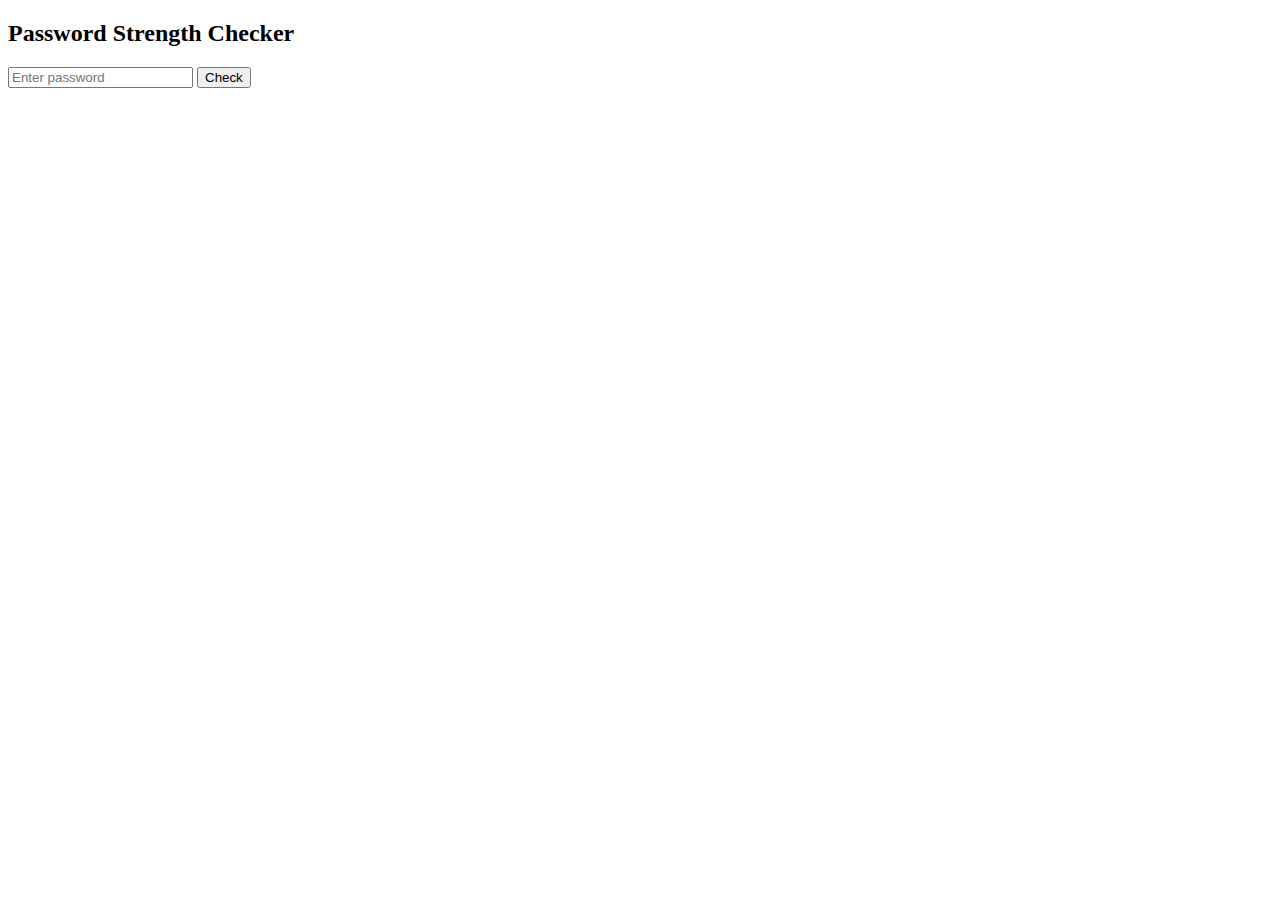
<file: index.html>
<!DOCTYPE html>
<html>
<head>
    <title>Password Strength Checker</title>
</head>
<body>

    <h2>Password Strength Checker</h2>

    <input type="password" id="password" placeholder="Enter password">
    <button onclick="checkStrength()">Check</button>

    <p id="result"></p>

    <script src="script.js"></script>

</body>
</html>
</file>
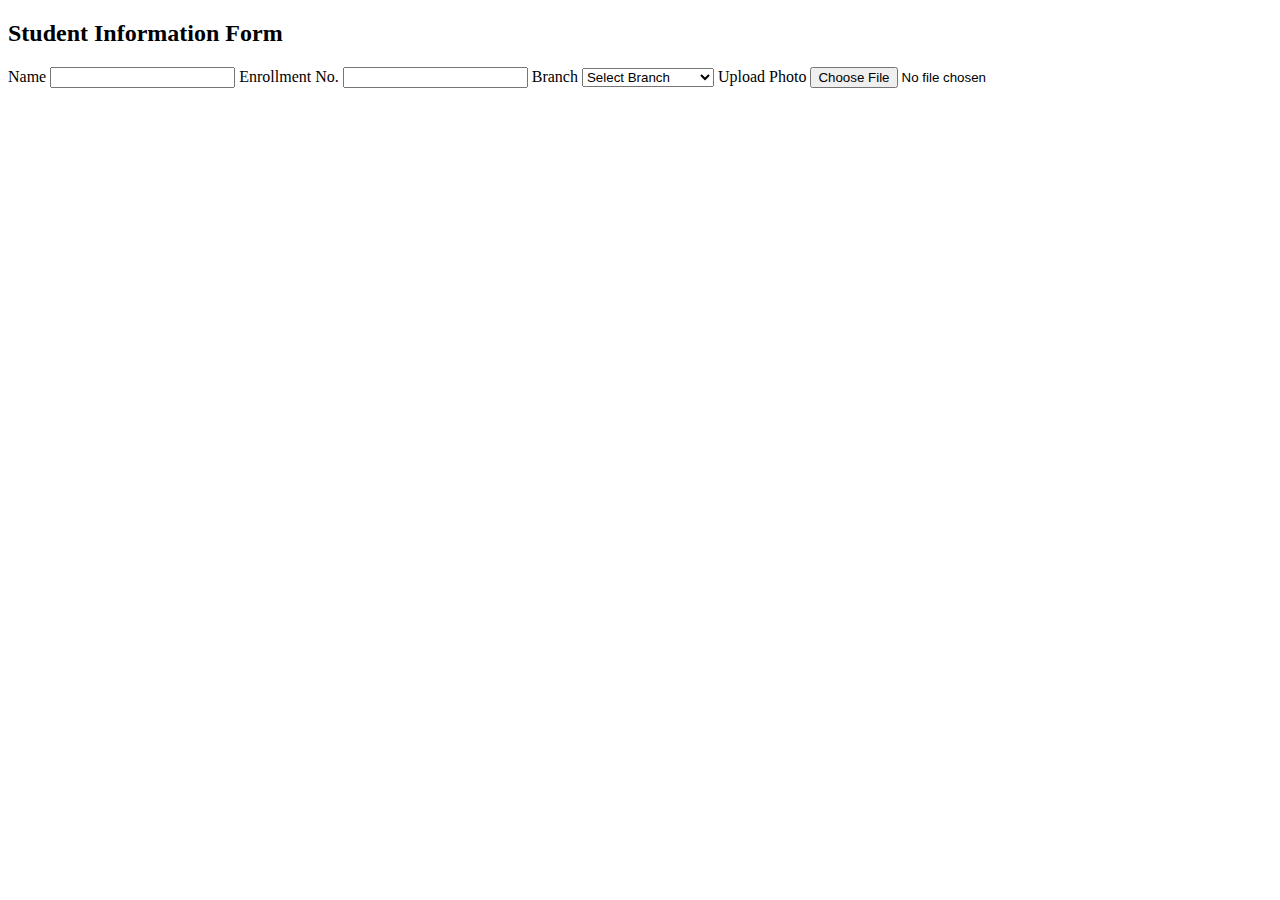
<file: page.html>
<!DOCTYPE html>
<html lang="en">
<head>
    <meta charset="UTF-8">
    <meta name="viewport" content="width=device-width, initial-scale=1.0">
    <title>Student Form</title>
</head>
<body>

    <h2>Student Information Form</h2>

    <form>
        <label>Name</label>
        <input type="text" name="name" required>

        <label>Enrollment No.</label>
        <input type="text" name="enrollment" required>

        <label>Branch</label>
        <select name="branch" required>
            <option value="">Select Branch</option>
            <option>Computer Science</option>
            <option>Electronics</option>
            <option>Mechanical</option>
            <option>Civil</option>
            <option>IT</option>
            <option>IOT</option>
        </select>

        <label>Upload Photo</label>
        <input type="file" name="photo" accept="image/*" required>

        <button type="submit
</file>
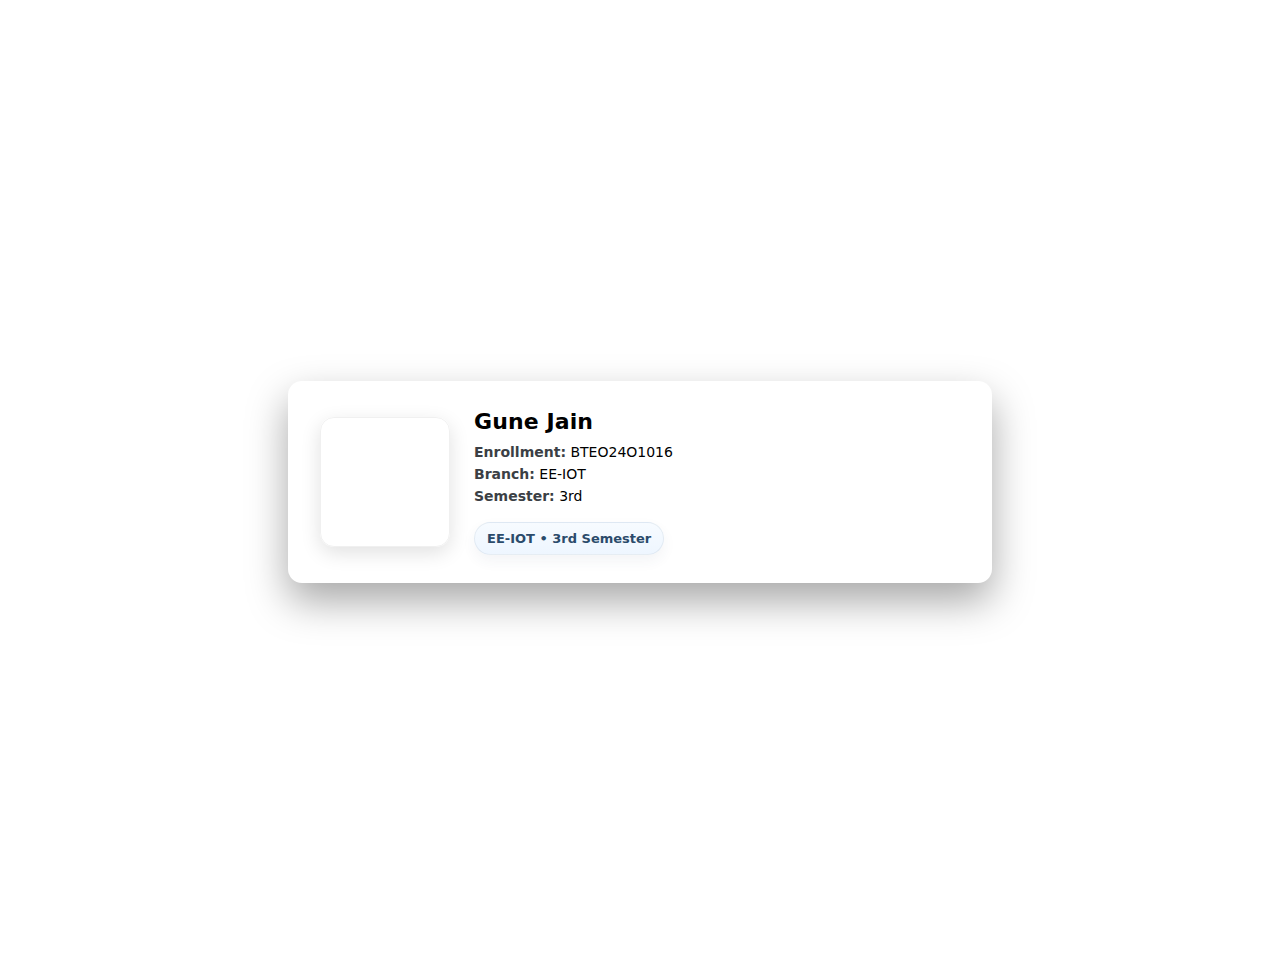
<file: task.html>
<!doctype html>
<html lang="en">
<head>
<meta charset="utf-8" />
<meta name="viewport" content="width=device-width,initial-scale=1" />
<title>Student Card — Gune Jain</title>
<link rel="stylesheet" href="task.css">
</head>
<body>

  <div class="card-wrap" role="region" aria-label="Student card for Gune Jain">
    <div class="card">
      <div class="avatar" aria-hidden="false">
      </div>

      <div class="info">
        <h1 class="name">Gune Jain</h1>

        <div class="meta">
          <div><strong>Enrollment:</strong> BTEO24O1016</div>
          <div><strong>Branch:</strong> EE-IOT</div>
          <div><strong>Semester:</strong> 3rd</div>
        </div>

        <div class="semester" aria-hidden="true">EE-IOT • 3rd Semester</div>
      </div>
    </div>
  </div>

</body>
</html>
</file>
<file: task.css>
<style>
  :root{
    --card-bg: #ffffff;
    --page-bg: #222428;
    --muted: #8b8f95;
    --accent: #e6eef8;
    --border: #d6d8db;
    --text: #222;
  }
  
  html,body{
    height:100%;
    margin:0;
    font-family: Inter, system-ui, -apple-system, "Segoe UI", Roboto, "Helvetica Neue", Arial;
    background: linear-gradient(180deg, var(--page-bg) 0%, #2b2d31 100%);
    display:flex;
    align-items:center;
    justify-content:center;
    padding:32px;
    -webkit-font-smoothing:antialiased;
    -moz-osx-font-smoothing:grayscale;
  }

  .card-wrap{
    background: var(--card-bg);
    border-radius:14px;
    padding:28px 32px;
    box-shadow: 0 18px 40px rgba(0,0,0,0.35);
    width: 640px;
    max-width: calc(100% - 48px);
    border: 1px solid var(--border);
  }

  .card{
    display:flex;
    align-items:center;
    gap:24px;
  }

  .avatar{
    width:128px;
    height:128px;
    border-radius:14px;
    display:inline-block;
    overflow:hidden;
    flex: 0 0 128px;
    box-shadow: 0 6px 20px rgba(0,0,0,0.12), inset 0 1px 0 rgba(255,255,255,0.45);
    background: var(--accent);
    border:1px solid rgba(0,0,0,0.06);
  }

  .avatar img{
    width:100%;
    height:100%;
    object-fit:cover;
    display:block;
  }

  .info{
    flex:1;
    min-width:0;
  }

  .name{
    margin:0;
    font-size:22px;
    font-weight:700;
    color:var(--text);
    letter-spacing:0.1px;
  }

  .meta{
    margin:8px 0 0;
    color:var(--muted);
    font-size:14px;
    line-height:1.55;
  }

  .meta strong{
    color:#3b3f45;
    font-weight:600;
  }

  .semester{
    margin-top:14px;
    display:inline-block;
    background: linear-gradient(180deg,#f7fbff,#eef6ff);
    padding:8px 12px;
    border-radius:999px;
    font-weight:600;
    color:#2b4b6b;
    border:1px solid rgba(43,75,107,0.08);
    box-shadow: 0 6px 14px rgba(43,75,107,0.06);
    font-size:13px;
  }

  @media (max-width:520px){
    .card{
      flex-direction:column;
      text-align:center;
    }
    .avatar{ margin-bottom:8px; }
    .semester{ margin-top:10px; }
  }
</style>
</file>
